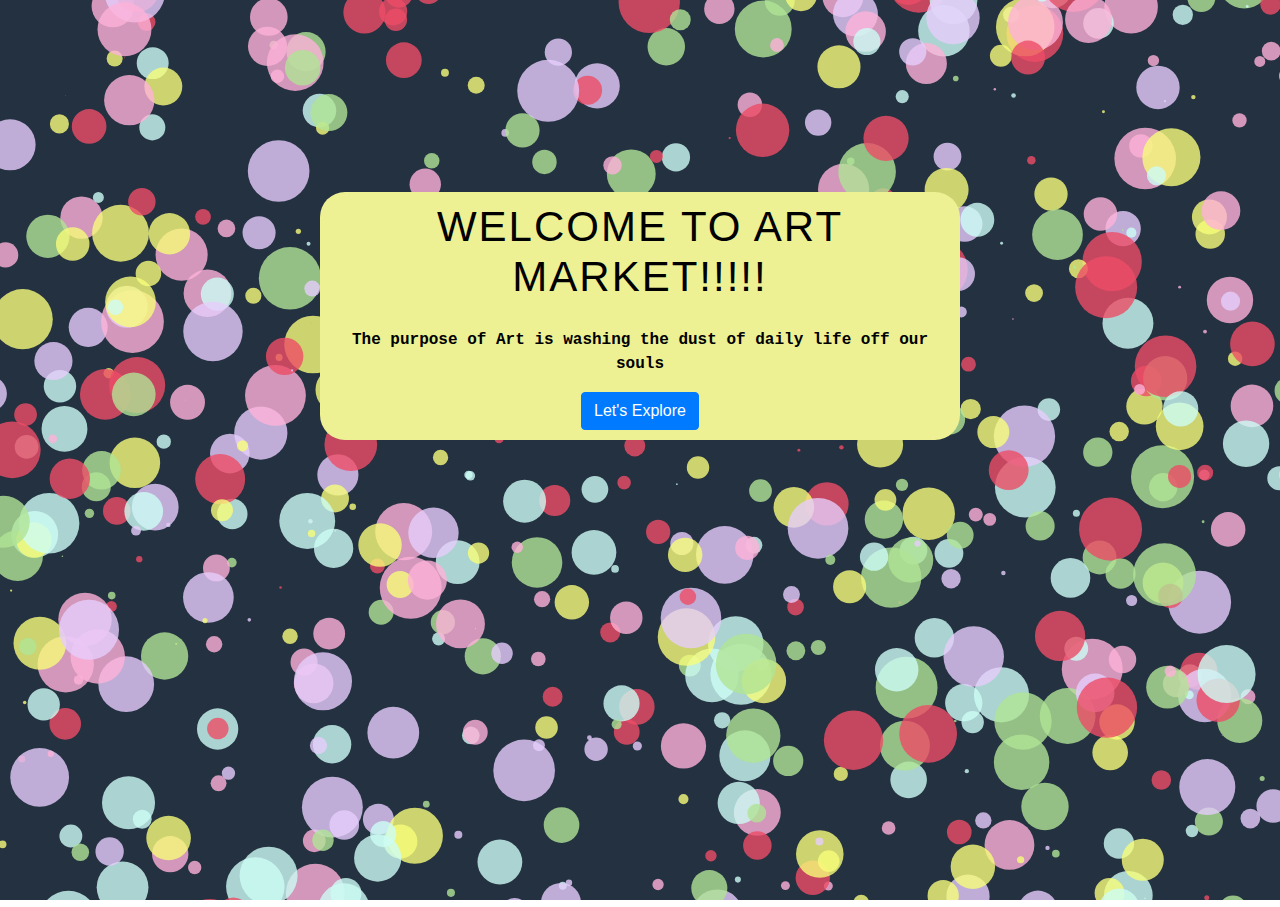
<file: index.html>
<!DOCTYPE html>
<html>
<head>
	<title> ||Welcome to Art Market|| </title>
	<link rel="stylesheet" type="text/css" href="css/style.css">
	<link rel="stylesheet" type="text/css" href="css/animate.css">
	<link href="https://maxcdn.bootstrapcdn.com/bootstrap/4.0.0-alpha.6/css/bootstrap.min.css" rel="stylesheet" />
</head>
<body>
	<div id="particles-js">
		<center>
			<div class="welcome animated zoomIn" style="width: 50%; height: auto; animation-delay: 1s;">	
					<h1 class="animated rollIn" style="animation-delay: 2s">Welcome to Art Market!!!!!</h1>
					<p class="animated rollIn" style="animation-delay: 1.5s"><b>The purpose of Art is washing the dust of daily life off our souls </b></p>
					<a href="home.html"><button type="button" class="btn btn-primary animated bounceInDown" style="animation-delay: 4s"> Let's Explore </button></a>
			</div>
		</center>
	</div>
	<script src="js/particles.js"></script>
	<script src="js/app.js"></script>
</body>
</html>
</file>
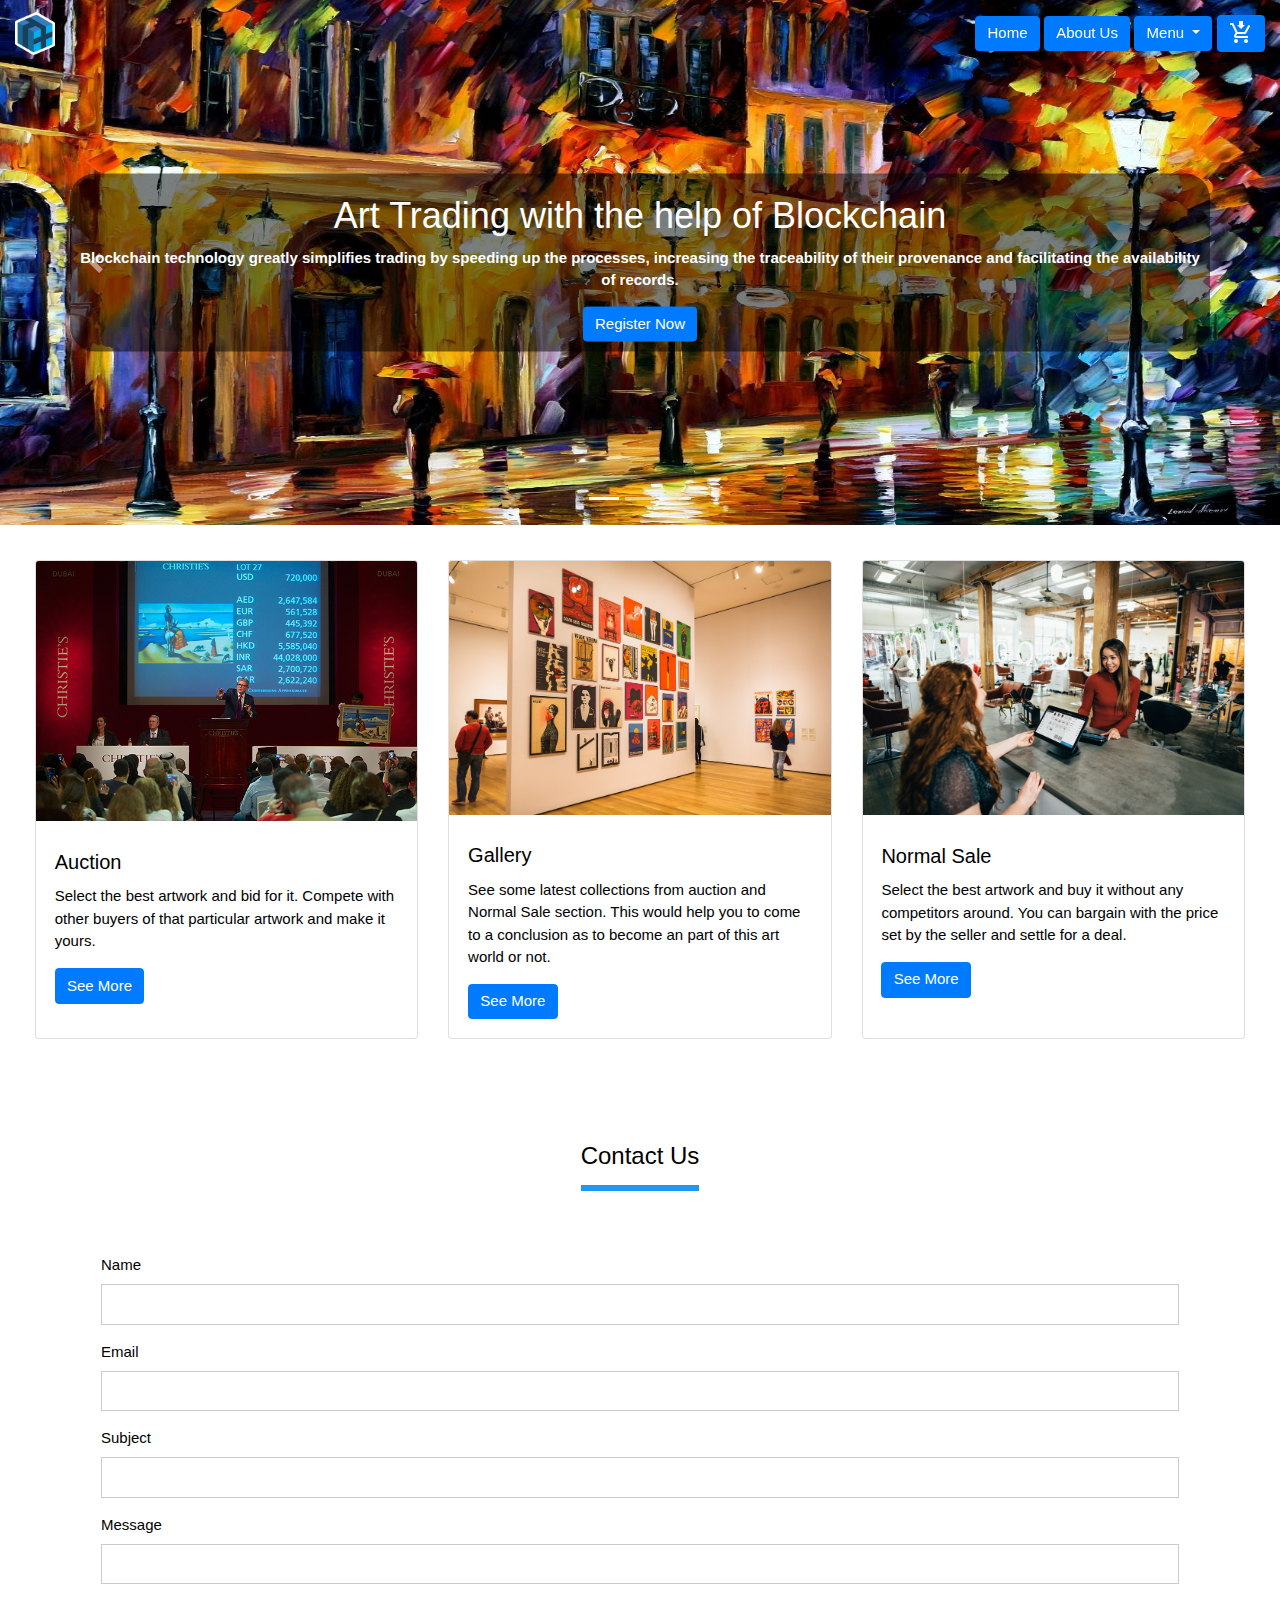
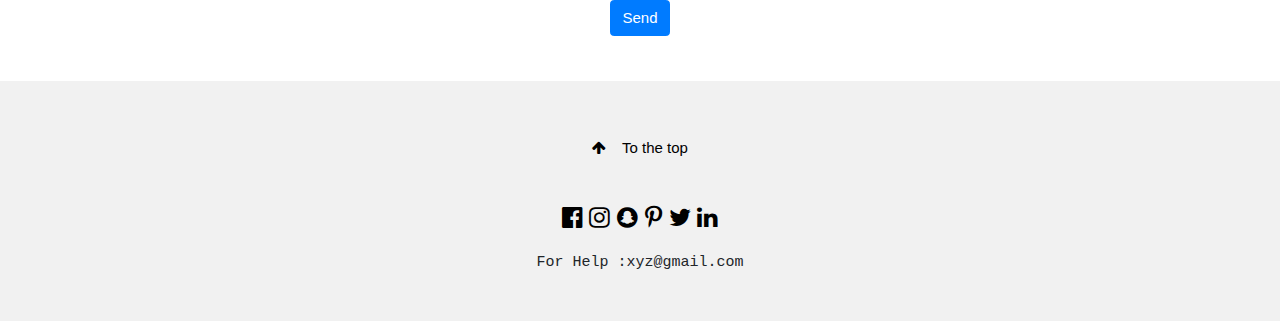
<file: home.html>
<!DOCTYPE html>
<html lang="en">
<head>
  <title> Art Market | Home Page </title>
  <meta charset="utf-8">
  <meta name="viewport" content="width=device-width, initial-scale=1">
  <link rel="stylesheet" href="https://maxcdn.bootstrapcdn.com/bootstrap/4.4.1/css/bootstrap.min.css">
  <script src="https://ajax.googleapis.com/ajax/libs/jquery/3.4.1/jquery.min.js"></script>
  <script src="https://cdnjs.cloudflare.com/ajax/libs/popper.js/1.16.0/umd/popper.min.js"></script>
  <script src="https://maxcdn.bootstrapcdn.com/bootstrap/4.4.1/js/bootstrap.min.js"></script>
  <link rel="stylesheet" type="text/css" href="css/style.css">
  <link rel="stylesheet" type="text/css" href="css/animate.css">
<!-- glyphicons -->
  <link rel="stylesheet" href="https://use.fontawesome.com/releases/v5.7.0/css/all.css" integrity="sha384-lZN37f5QGtY3VHgisS14W3ExzMWZxybE1SJSEsQp9S+oqd12jhcu+A56Ebc1zFSJ" crossorigin="anonymous">
  <!--contact us/footer section-->
  <link rel="stylesheet" href="https://www.w3schools.com/w3css/4/w3.css">
  <link rel="stylesheet" href="https://fonts.googleapis.com/css?family=Lato">
  <link rel="stylesheet" href="https://cdnjs.cloudflare.com/ajax/libs/font-awesome/4.7.0/css/font-awesome.min.css">
</head>
<body>
<!-- Navbar -->
    <nav class="navbar  fixed-top ">
      <!-- Brand/logo -->
      <a class="navbar-brand" href="#">
        <img src="images/icon.jpg" alt="logo" style="width:40px;">
      </a>
    <!-- Nav buttons -->
      <div class="justify-content-end">
          <div class="btn-group">
            <button type="button" class="btn btn-primary" >Home</button>
          </div>
          <div class="btn-group">
            <button type="button" class="btn btn-primary">About Us</button>
          </div>
          <div class="btn-group">
            <button type="button" class="btn btn-primary dropdown-toggle" data-toggle="dropdown">
              Menu
            </button>
            <div class="dropdown-menu">
              <a class="dropdown-item" href="#">Contact</a>
              <a class="dropdown-item" href="#">Email</a>
              <a class="dropdown-item" href="#">SignUp</a>
              <a class="dropdown-item" href="#">SignIn</a>
            </div>
          </div>
          <div class="btn-group">
              <button type="button" class="btn btn-primary"><svg style="width:24px;height:24px" viewBox="0 0 24 24">
                <path fill="#FFFFFF" d="M10,0V4H8L12,8L16,4H14V0M1,2V4H3L6.6,11.59L5.25,14.04C5.09,14.32 5,14.65 5,15A2,2 0 0,0 7,17H19V15H7.42C7.29,15 7.17,14.89 7.17,14.75L7.2,14.63L8.1,13H15.55C16.3,13 16.96,12.59 17.3,11.97L21.16,4.96L19.42,4H19.41L18.31,6L15.55,11H8.53L8.4,10.73L6.16,6L5.21,4L4.27,2M7,18A2,2 0 0,0 5,20A2,2 0 0,0 7,22A2,2 0 0,0 9,20A2,2 0 0,0 7,18M17,18A2,2 0 0,0 15,20A2,2 0 0,0 17,22A2,2 0 0,0 19,20A2,2 0 0,0 17,18Z" />
                </svg>
              </button>
          </div>
      </div>
    <!--//Nav buttons -->
    </nav>
<!-- //Navbar -->

<!-- Corousel -->
  <div id="demo" class="carousel slide" data-ride="carousel">

  <!-- Indicators -->
    <ul class="carousel-indicators">
      <li data-target="#demo" data-slide-to="0" class="active"></li>
      <li data-target="#demo" data-slide-to="1"></li>
      <li data-target="#demo" data-slide-to="2"></li>
    </ul>
    
  <!-- The slideshow -->
    <div class="carousel-inner">
      <div class="carousel-item active">
        <img src="images/art5.jpg" alt="Welcome" >
        <center>
          <div class="centered container animated zoomIn" style="position: absolute; background-color: rgba(0,0,0,0.5); ">
            <h1 class="animated rollIn" style="animation-delay: 1s; color: white;">Art Trading with the help of Blockchain</h1>
            <p class="animated rollIn" style="animation-delay: 0.5s; "><b style="color: white;"> Blockchain technology greatly simplifies trading by speeding up the processes, increasing the traceability of their provenance and facilitating the availability of records.  </b></p>
            <a href="test.html"><button type="button" class="btn btn-primary animated bounceInDown" style="animation-delay: 1.5s"> Register Now </button></a>
          </div>
        </center>
      </div>
      <div class="carousel-item">
        <img src="images/art2.jpg" alt="Art" >
        <center>
          <div class="centered container animated zoomIn" style="position: absolute; background-color: rgba(0,0,0,0.5);" >
            <h1 class="animated rollIn" style="animation-delay: 1s; color: white;">Buying and selling of artwork without involvement of other third-parties </h1>
            <p class="animated rollIn" style="animation-delay: 0.5s; color: white;"><b style="color: white;"> Blockchain technology ensures no third party is involved and thus provides an optimum price for each artwork beneficial for both the parties. </b></p>
            <a href="test.html"><button type="button" class="btn btn-primary animated bounceInDown" style="animation-delay: 1.5s"> Register Now </button></a>
          </div>
        </center>
      </div>
      <div class="carousel-item">
        <img src="images/art3.jpg" alt="Lovers" >
        <center>
          <div class="centered container animated zoomIn" style="position: absolute; background-color: rgba(0,0,0,0.5);" >
            <h1 class="animated rollIn" style="animation-delay: 1s; color: white;">Trade as per your choice and convenience</h1>
            <p class="animated rollIn" style="animation-delay: 0.5s; color: white;"><b style="color: white;"> Providing users with both options i.e via auction (bidding process where highest biddder gets the artwork) or normal sale (which is just like other e-commerce sites where prices are fixed though here the buyer can bargain with the seller). </b></p>
            <a href="test.html"><button type="button" class="btn btn-primary animated bounceInDown" style="animation-delay: 1.5s"> Register Now </button></a>
          </div>
        </center>
      </div>
    </div>
    
    <!-- Left and right controls -->
    <a class="carousel-control-prev" href="#demo" data-slide="prev">
      <span class="carousel-control-prev-icon"></span>
    </a>
    <a class="carousel-control-next" href="#demo" data-slide="next">
      <span class="carousel-control-next-icon"></span>
    </a>
  </div>
<!-- //Corousel -->

<!--cards-->
  <div style="margin: 35px;">
    <div class="card-deck">
      <div class="card" >
        <img class="card-img-top" src="images/ac4.jpg" alt="Card image" style="width:100%">
        <div class="card-body">
          <h4 class="card-title">Auction</h4>
          <p class="card-text">Select the best artwork and bid for it. Compete with other buyers of that particular artwork and make it yours.</p>
          <a href="#" class="btn btn-primary stretched-link">See More</a>
        </div>
      </div>

       <div class="card" >
        <img class="card-img-top" src="images/ag5.jpg" alt="Card image" style="width:100%">
        <div class="card-body">
          <h4 class="card-title">Gallery</h4>
          <p class="card-text">See some latest collections from auction and Normal Sale section. This would help you to come to a conclusion as to become an part of this art world or not.  </p>
          <a href="artworks.html" class="btn btn-primary stretched-link">See More</a>
        </div>
      </div>

       <div class="card" >
        <img class="card-img-top" src="images/sale.jpg" alt="Card image" style="width:100%">
        <div class="card-body">
          <h4 class="card-title">Normal Sale</h4>
          <p class="card-text">Select the best artwork and buy it without any competitors around. You can bargain with the price set by the seller and settle for a deal. </p>
          <a href="#" class="btn btn-primary stretched-link">See More</a>
        </div>
      </div>

    </div>
</div>
<!--//cards-->

<!-- Contact -->
<div class="container" id="contact">
  <div class="w3-center w3-padding-64" id="contact">
    <span class="w3-xlarge w3-bottombar w3-border-blue w3-padding-16">Contact Us</span>
  </div>

  <form class="w3-container" action="/action_page.php" target="_blank">
    <div class="w3-section">
      <label>Name</label>
      <input class="w3-input w3-border w3-hover-border-black" style="width:100%;" type="text" name="Name" required>
    </div>
    <div class="w3-section">
      <label>Email</label>
      <input class="w3-input w3-border w3-hover-border-black" style="width:100%;" type="text" name="Email" required>
    </div>
    <div class="w3-section">
      <label>Subject</label>
      <input class="w3-input w3-border w3-hover-border-black" style="width:100%;" name="Subject" required>
    </div>
    <div class="w3-section">
      <label>Message</label>
      <input class="w3-input w3-border w3-hover-border-black" style="width:100%;" name="Message" required>
    </div>
    <center><button type="submit" class="btn btn-primary">Send</button></center>
  </form><br><br>

</div>
<!-- //Contact -->

<!-- Footer -->
<footer class="w3-container w3-padding-32 w3-light-grey w3-center" id="footer">
  <a href="#" class="w3-button w3-margin"><i class="fa fa-arrow-up w3-margin-right"></i>To the top</a>
  <div class="w3-xlarge w3-section">
    <i class="fa fa-facebook-official w3-hover-opacity"></i>
    <i class="fa fa-instagram w3-hover-opacity"></i>
    <i class="fa fa-snapchat w3-hover-opacity"></i>
    <i class="fa fa-pinterest-p w3-hover-opacity"></i>
    <i class="fa fa-twitter w3-hover-opacity"></i>
    <i class="fa fa-linkedin w3-hover-opacity"></i>
  </div>
  <p> <pre>For Help :<a href="#" title="W3.CSS" target="_blank" class="w3-hover-text-green">xyz@gmail.com</a></pre></p>
</footer>
<!-- //Footer -->

</body>
</html>
</file>
<file: css/style.css>
*{
	margin: 0;
	padding: 0;
	color: #000;
}
#particles-js{
	background-color: #233140;
	height: 100vh;
	background-size: cover;
	background-position: center;
}
.welcome{
	margin-left: 25%;
	position: absolute;
	font-family: sans-serif;
	margin-top: 15%;
	background-color: #EDF093;
	padding: 10px;
	border-radius: 25px;
}
.welcome h1{
	letter-spacing: 2px;
	font-size: 42px;
	text-transform: uppercase;
}
.welcome p{
	font-size: 16px;
	margin-top: 25px;
	font-family: monospace;
}

/* Make the image fully responsive */
  .carousel-inner img {
    width: 100%;
    height: 35rem;
  }

 /* Centered text */
.centered {
	padding: 10px;
  	position: absolute;
  	top: 50%;
  	left: 50%;
  	transform: translate(-50%, -50%);
  	border-radius: 25px;
}

.bg{
	background-image: url("images/art1.jpg");
	height: 100%;
	background-position: center;
	background-repeat: no-repeat;
	background-size: cover;
}
</file>
